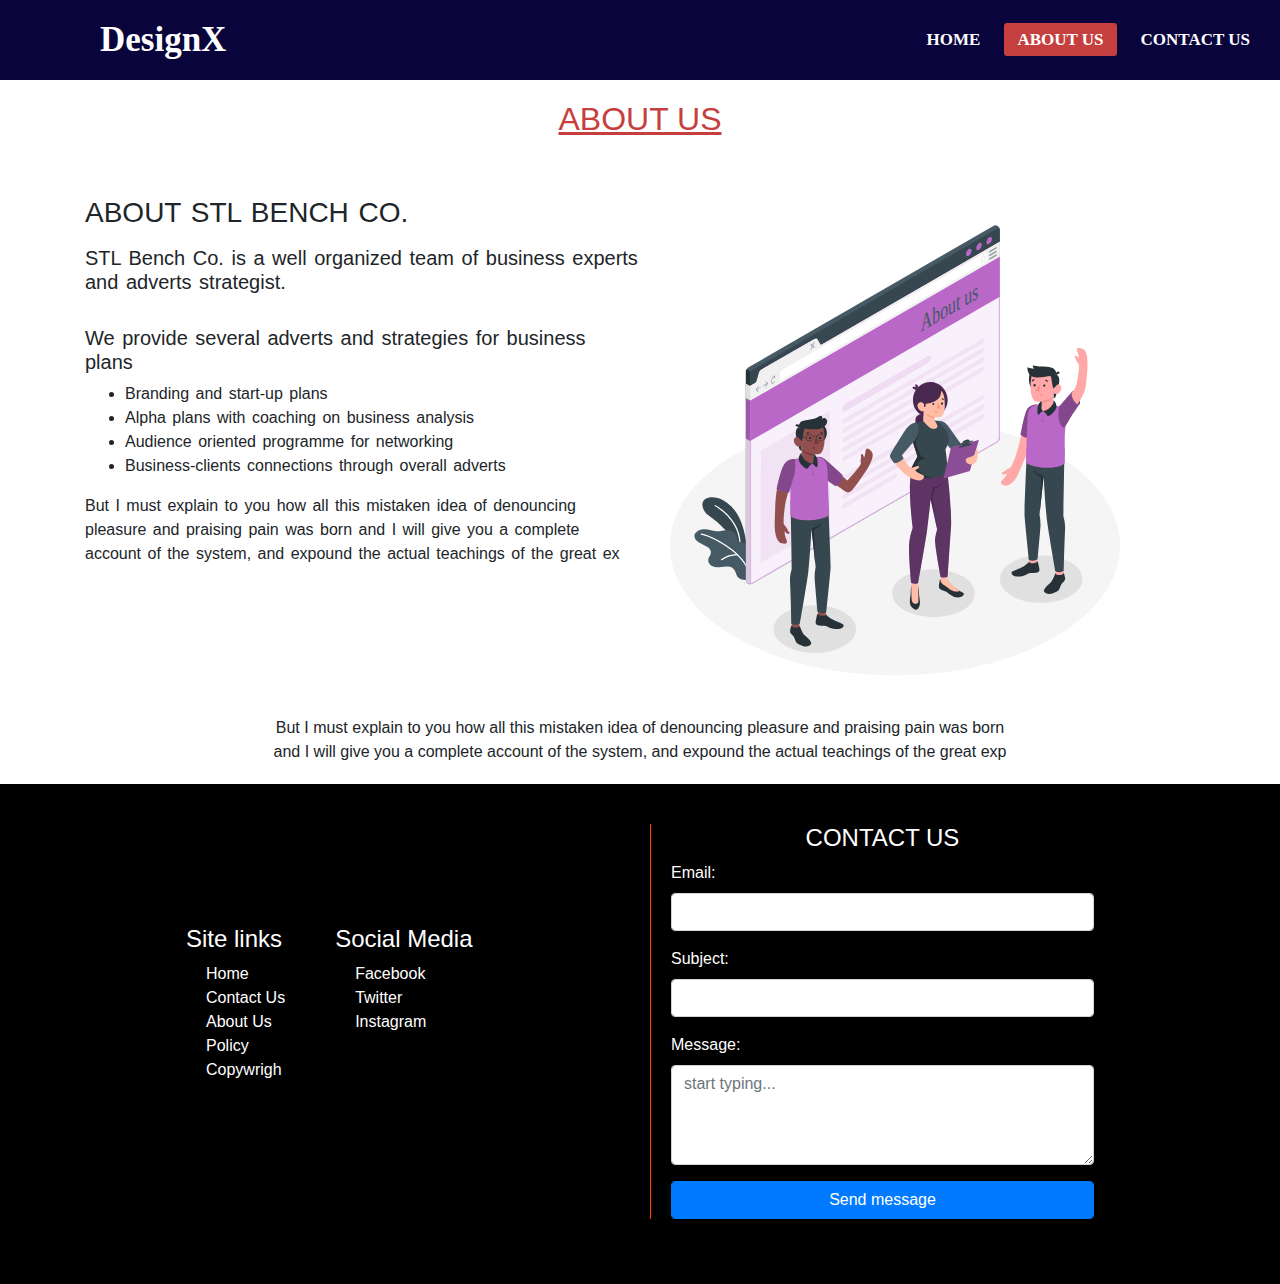
<file: about.html>
<!DOCTYPE html>
<html lang="en">
<head>
    <meta charset="UTF-8">
    <meta name="viewport" content="width=device-width, initial-scale=1.0">
    <title>About Us</title>
    <!-- boostrap cdn -->

    <!-- <link href="https://cdn.jsdelivr.net/npm/bootstrap@5.0.0-beta1/dist/css/bootstrap.min.css" rel="stylesheet" integrity="sha384-giJF6kkoqNQ00vy+HMDP7azOuL0xtbfIcaT9wjKHr8RbDVddVHyTfAAsrekwKmP1" crossorigin="anonymous"> -->
    <link rel="stylesheet" href="https://stackpath.bootstrapcdn.com/bootstrap/4.5.2/css/bootstrap.min.css" integrity="sha384-JcKb8q3iqJ61gNV9KGb8thSsNjpSL0n8PARn9HuZOnIxN0hoP+VmmDGMN5t9UJ0Z" crossorigin="anonymous">
  
    <!-- inner css -->
    <link rel="stylesheet" href="about.css">
    <!-- animate css -->
    <link
    rel="stylesheet"
    href="https://cdnjs.cloudflare.com/ajax/libs/animate.css/4.1.1/animate.min.css"
  />

    <!-- fontawesome cdn -->
    <link rel="stylesheet" href="https://pro.fontawesome.com/releases/v5.10.0/css/all.css" integrity="sha384-AYmEC3Yw5cVb3ZcuHtOA93w35dYTsvhLPVnYs9eStHfGJvOvKxVfELGroGkvsg+p" crossorigin="anonymous"/>

</head>
<body>
    <!-- menu section -->
    <nav>
        <input type="checkbox" id="check">
        <label for="check" class="check-btn">
            <i class="fas fa-bars"></i>
        </label>
        <label for="logo" class="logo">DesignX</label>
        <ul>
            <li><a href="index.html">Home</a></li>
            <li><a href="#" class="active">About Us</a></li>
            <li><a href="contact.html">Contact Us</a></li>
           
        </ul>
    </nav>

   <h2><u>ABOUT US</u></h2>
   <div class="container about">
       <div class="text">
        <h3>ABOUT STL BENCH CO.</h3>
        <p><h5>STL Bench Co. is a well organized team of business experts and adverts strategist.</h5>
            <br/>
           <h5>We provide several adverts and strategies for business plans</h5> 
            <ul>
                <li>Branding and start-up plans</li>
                <li>Alpha plans with coaching on business analysis</li>
                <li>Audience oriented programme for networking</li>
                <li>Business-clients connections through overall adverts</li>
            </ul>
            But I must explain to you how all this mistaken idea of denouncing pleasure and praising pain was born 
            and I will give you a complete account of the system, and expound the actual teachings of the great ex
        </p>
       </div>
       <img src="images/about.svg" alt="" class="image animate__animated aimate__slower animate__bounceInUp">
   </div>


   <!-- addition information -->
   <section>
       <div class="container info">
        <p>But I must explain to you how all this mistaken idea of denouncing pleasure and praising pain was born 
            and I will give you a complete account of the system, and expound the actual teachings of the great exp</p>
       </div>
   </section>

   <!-- footer section -->
   <section id="footer">
    <div class="footer container">
        <div class="adress">
            <div class="site">
                <h4>Site links</h4>
                <ul>
                    <li><a href="#"><i class="fas fa-home"></i> Home</a></li>
                    <li><a href="#"><i class="fas fa-id-badge"></i> Contact Us</a></li>
                    <li><a href="#"><i class="fas fa-eject"></i> About Us</a></li>
                    <li><a href="#"><i class="fas fa-briefcase"></i> Policy</a></li>
                    <li><a href="#"><i class="fas fa-copyright"></i> Copywrigh</a></li>
                </ul>
            </div>
            <div class="social">
                <h4>Social Media</h4>
                <ul>
                    <li><a href="#"><i class="fab fa-facebook-square"></i> Facebook</a></li>
                    <li><a href="#"><i class="fab fa-twitter-square"></i>Twitter</a></li>
                    <li><a href="#"><i class="fab fa-instagram-square"></i> Instagram</a></li>
                </ul>
            </div>
        </div>
        <div class="contact">
            <h4>CONTACT US</h4>
            <form>
                <div class="form-group">
                    <label for="email">Email:</label>
                    <input type="email" name="email" required class="form-control">
                </div>
                <div class="form-group">
                    <label for="subject">Subject:</label>
                    <input type="text" required class="form-control">
                </div>
                <div class="form-group">
                    <label for="message">Message:</label>
                    <textarea name="message" id="" cols="30" rows="10" placeholder="start typing..." class="form-control"></textarea>
                </div>
                <button type="submit" class="btn btn-primary form-control">Send message</button>
            </form>
        </div>
    </div>
</section>
</body>
</html>
</file>
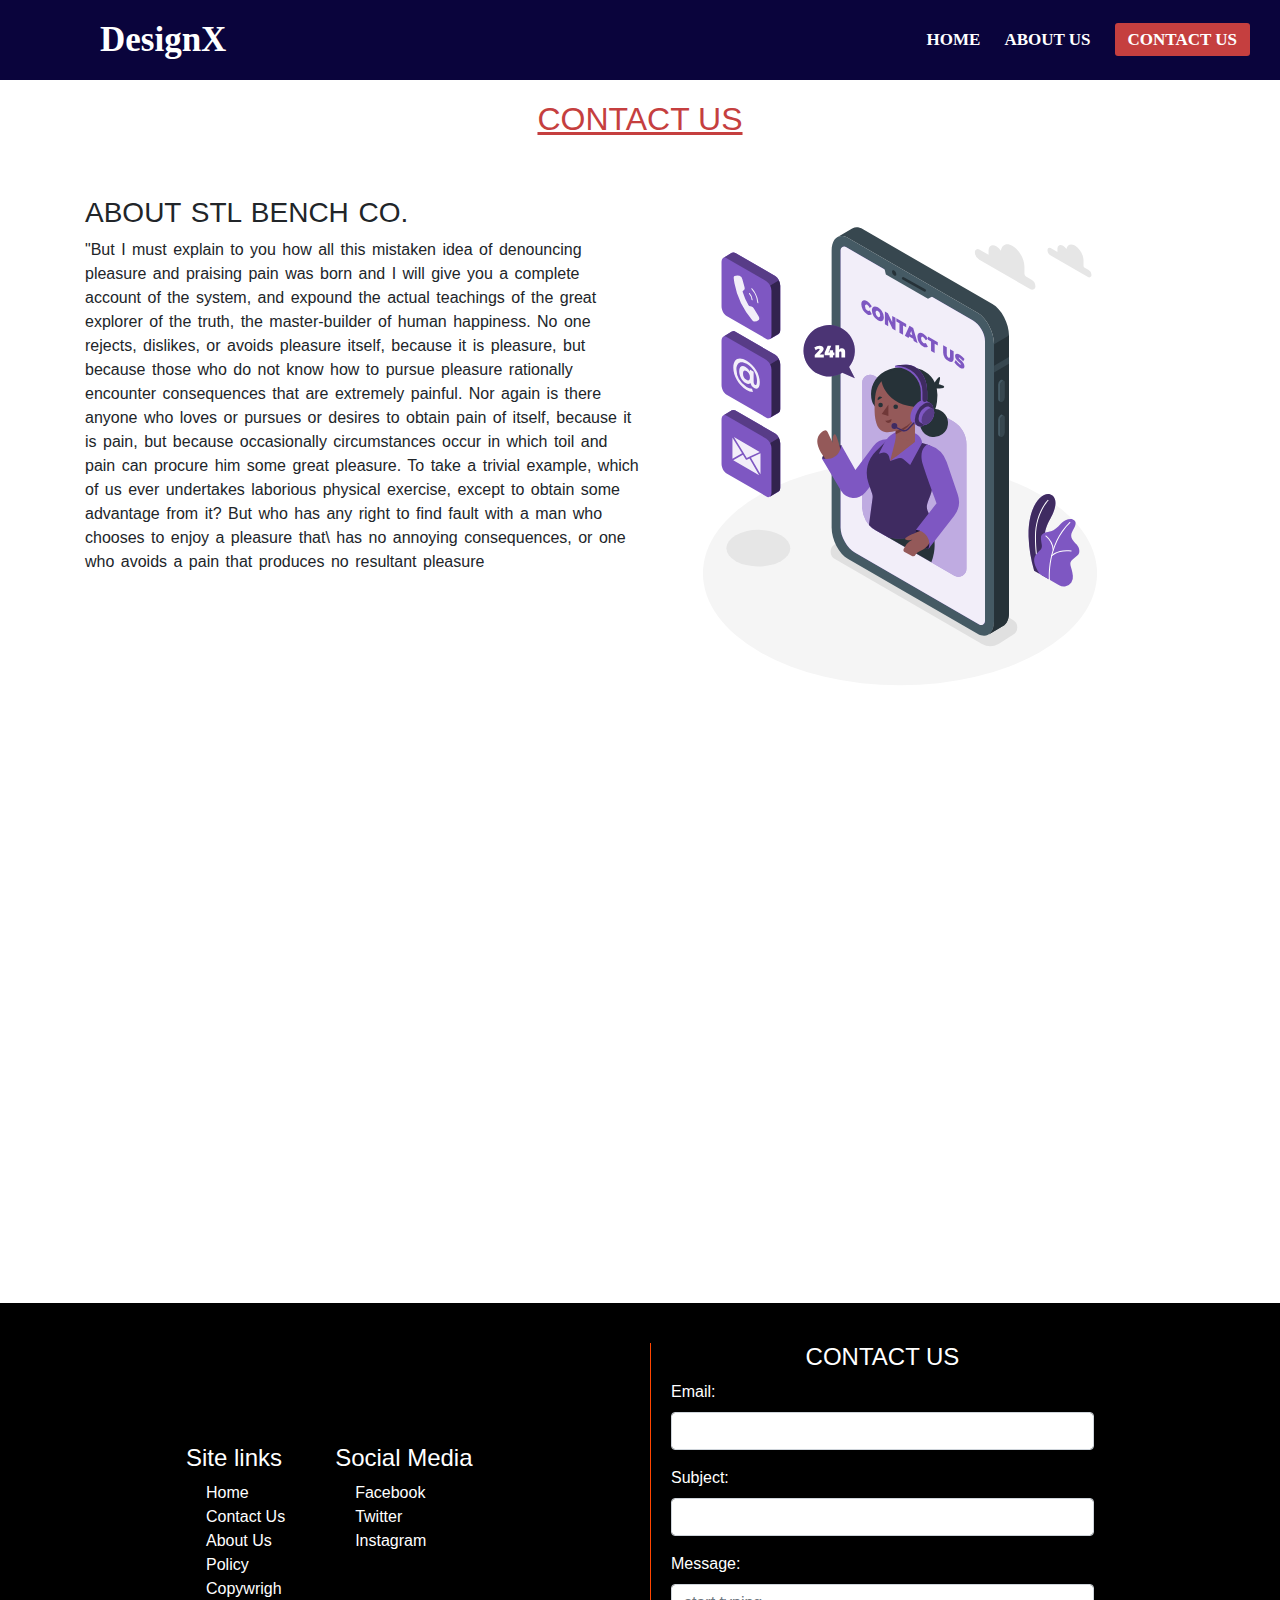
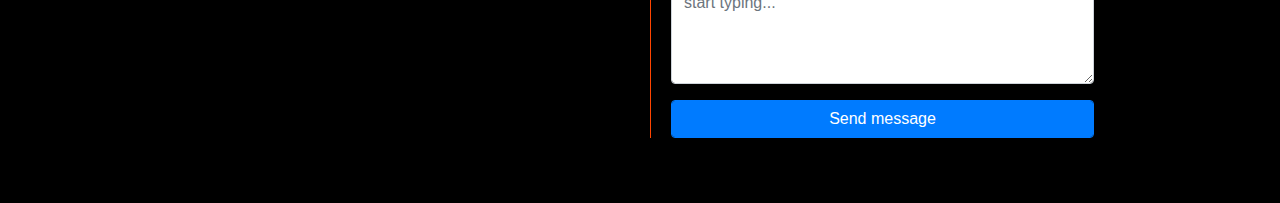
<file: contact.html>
<!DOCTYPE html>
<html lang="en">
<head>
    <meta charset="UTF-8">
    <meta name="viewport" content="width=device-width, initial-scale=1.0">
    <title>Contact Us</title>
    <!-- boostrap cdn -->
    <!-- <link href="https://cdn.jsdelivr.net/npm/bootstrap@5.0.0-beta1/dist/css/bootstrap.min.css" rel="stylesheet" integrity="sha384-giJF6kkoqNQ00vy+HMDP7azOuL0xtbfIcaT9wjKHr8RbDVddVHyTfAAsrekwKmP1" crossorigin="anonymous"> -->
    <link rel="stylesheet" href="https://stackpath.bootstrapcdn.com/bootstrap/4.5.2/css/bootstrap.min.css" integrity="sha384-JcKb8q3iqJ61gNV9KGb8thSsNjpSL0n8PARn9HuZOnIxN0hoP+VmmDGMN5t9UJ0Z" crossorigin="anonymous">
    
    <!-- inner css -->
    <link rel="stylesheet" href="contact.css">

    <!-- animate css -->
    <link
    rel="stylesheet"
    href="https://cdnjs.cloudflare.com/ajax/libs/animate.css/4.1.1/animate.min.css"
  />

    <!-- fontawesome cdn -->
     <link rel="stylesheet" href="https://pro.fontawesome.com/releases/v5.10.0/css/all.css" integrity="sha384-AYmEC3Yw5cVb3ZcuHtOA93w35dYTsvhLPVnYs9eStHfGJvOvKxVfELGroGkvsg+p" crossorigin="anonymous"/>

</head>
<body>
    <nav>
        <input type="checkbox" id="check">
        <label for="check" class="check-btn">
            <i class="fas fa-bars"></i>
        </label>
        <label for="logo" class="logo">DesignX</label>
        <ul>
            <li><a href="index.html">Home</a></li>
            <li><a href="about.html">About Us</a></li>
            <li><a href="#" class="active">Contact Us</a></li>
        </ul>
    </nav>

   <h2><u>CONTACT US</u></h2>
   <div class="container about">
       <div class="text">
        <h3>ABOUT STL BENCH CO.</h3>
        <p>"But I must explain to you how all this mistaken idea of denouncing pleasure and praising pain was born 
            and I will give you a complete account of the system, and expound the actual teachings of the great explorer of the truth, the master-builder of human happiness. No one rejects, dislikes, or avoids pleasure itself, because it is pleasure, but because those who do not know how to pursue pleasure rationally encounter consequences that are extremely painful. Nor again is there anyone who loves or pursues or desires to obtain pain of itself, because it is pain, but because occasionally circumstances occur in which toil and pain can procure him some great pleasure. To take a trivial example, which of us ever undertakes laborious physical exercise, except to obtain some advantage from it? But who has any right to find fault with a man who chooses to enjoy a pleasure that\
             has no annoying consequences, or one who avoids a pain that produces no resultant pleasure</p>
       </div>
       <img src="images/contact.svg" alt="" class="image animate__animated aimate__slower animate__bounceInUp">
   </div>

   <!-- google map location -->
   <div class="google-map" data-aos="zoom-in">
    <iframe src="https://www.google.com/maps/embed?pb=!1m18!1m12!1m3!1d11196.961132529668!2d-43.38581128725845!3d-23.011063013218724!2m3!1f0!2f0!3f0!3m2!1i1024!2i768!4f13.1!3m3!1m2!1s0x9bdb695cd967b7%3A0x171cdd035a6a9d84!2sAv.%20L%C3%BAcio%20Costa%20-%20Barra%20da%20Tijuca%2C%20Rio%20de%20Janeiro%20-%20RJ%2C%20Brazil!5e0!3m2!1sen!2sth!4v1568649412152!5m2!1sen!2sth" width="1920" height="600" frameborder="0" style="border:0;" allowfullscreen=""></iframe>
  </div>

   <!-- footer section -->
   <section id="footer">
    <div class="footer container">
        <div class="adress">
            <div class="site">
                <h4>Site links</h4>
                <ul>
                    <li><a href="#"><i class="fas fa-home"></i> Home</a></li>
                    <li><a href="#"><i class="fas fa-id-badge"></i> Contact Us</a></li>
                    <li><a href="#"><i class="fas fa-eject"></i> About Us</a></li>
                    <li><a href="#"><i class="fas fa-briefcase"></i> Policy</a></li>
                    <li><a href="#"><i class="fas fa-copyright"></i> Copywrigh</a></li>
                </ul>
            </div>
            <div class="social">
                <h4>Social Media</h4>
                <ul>
                    <li><a href="#"><i class="fab fa-facebook-square"></i> Facebook</a></li>
                    <li><a href="#"><i class="fab fa-twitter-square"></i>Twitter</a></li>
                    <li><a href="#"><i class="fab fa-instagram-square"></i> Instagram</a></li>
                </ul>
            </div>
        </div>
        <div class="contact">
            <h4>CONTACT US</h4>
            <form>
                <div class="form-group">
                    <label for="email">Email:</label>
                    <input type="email" name="email" required class="form-control">
                </div>
                <div class="form-group">
                    <label for="subject">Subject:</label>
                    <input type="text" required class="form-control">
                </div>
                <div class="form-group">
                    <label for="message">Message:</label>
                    <textarea name="message" id="" cols="30" rows="10" placeholder="start typing..." class="form-control"></textarea>
                </div>
                <button type="submit" class="btn btn-primary form-control">Send message</button>
            </form>
        </div>
    </div>
</section>
</body>
</html>
</file>
<file: about.css>
.menu{
    background-color: #7E57C2;
    height: 100px;
}

/* menu section */


nav{
    font-family: monsterrat;
    background-color: #0a043c;
    height: 80px;
    width: 100%;
}
nav ul {
    list-style: none;
}
label.logo{
    color: white;
    font-size: 35px;
    line-height: 80px;
    margin: 0px 100px;
    font-weight: bold;
}
nav ul{
    float: right;
    margin-right: 20px;
}
nav ul li{
    display: inline-block;
    line-height: 80px;
    margin: 0px 10px;
}
nav ul li a{
    color: white;
    font-size: 17px;
    font-weight: bold;
    text-transform: uppercase;
}
a.active, a:hover{
    background-color:#C53F3F;
    transform: .5s;
    padding : 7px 13px;
    border-radius: 3px;
    color: white;
    text-decoration: none;
}
.check-btn{
    color: white;
    font-size: 35px;
    float: right;
    line-height: 80px;
    margin-right: 40px;
    cursor: pointer;
    display: none;
}
#check{
    display: none;
}

/* home section */
h2{
    text-align: center;
    color:#C53F3F;
    margin-top: 20px;
}
.about{
    display: flex;
    flex-direction: row;
    padding-top: 50px;
}
.about .text{
    width: 50%;
    margin-right: 10px;
    word-spacing: 2px;
}
.about img{
    width: 45%;
}

/* info section */
.info{
    width: 60%;
    margin: 20px auto;
    text-align: center;
}


/* footer section */

#footer{
    padding-top: 20px;
    color: white;
    height: 500px;
    background-color: black;
}
.footer{
    display: flex;
    flex-direction: row;
    justify-content: center;
    align-items: center;
}
.adress{
    width: 40%;
    margin-right: 20px;
    display: flex;
    flex-direction: row;
}
.site{
    margin-right: 50px;
}
.site ul li, .social ul li{
    list-style: none;
    margin-left: -20px;
}
.contact{
    margin-top: 20px;
    padding-left: 20px;
    width: 40%;
    border-left: 1px solid orangered;
}
.contact h4{
    text-align: center;
}
.contact textarea{
    height: 100px;
}
.footer ul li a{
    color: white;
}




@media(max-width : 952px){
    .about h3{
        text-align: center;
    }
    .about{
        flex-direction: column-reverse;
        justify-content: center;
        align-items: center;
        width: 100%;
    }
   .about .text{
        width: 100%;
        margin-top: 20px;
    }

   .about .image{
        width: 100%;
        height: 200px;
    }
    #footer{
        height: fit-content;
    }
    .footer{
        flex-direction: column-reverse;
    }
    .adress{
        justify-content: center;
        align-items: center;
    }
    .adress, .contact{
        width: 70%;
    }
    .contact{
        border-left: none;
        margin-bottom: 20px;
    }
    label.logo{
        font-size: 30px;
        padding-left: 50px;
    }
    nav ul li a{
        font-size: 15px;
    }
   }
   
   @media (max-width : 858px){
       .check-btn{
           display: block;
       }
       nav ul{
           position: fixed;
           width: 100%;
           height: 100vh;
           background-color: #263e50;
           left : -100%;
           transition: all .5s;
           text-align: center;
           z-index: 2;
       }
       #check:checked ~ ul{
           left: 0;
       }
       nav ul li{
           display: block;
       }
       nav ul li a{
           font-weight: 20px;
       }
       nav ul li a:hover, nav ul li a.active{
           background-color: none;
           columns: #0082e6;
       }
   }
</file>
<file: contact.css>
.menu{
    background-color: #7E57C2;
    height: 100px;
}

/* menu section */


nav{
    font-family: monsterrat;
    background-color: #0a043c;
    height: 80px;
    width: 100%;
}
nav ul {
    list-style: none;
}
label.logo{
    color: white;
    font-size: 35px;
    line-height: 80px;
    margin: 0px 100px;
    font-weight: bold;
}
nav ul{
    float: right;
    margin-right: 20px;
}
nav ul li{
    display: inline-block;
    line-height: 80px;
    margin: 0px 10px;
}
nav ul li a{
    color: white;
    font-size: 17px;
    font-weight: bold;
    text-transform: uppercase;
}
a.active, a:hover{
    background-color:#C53F3F;
    transform: .5s;
    padding : 7px 13px;
    border-radius: 3px;
    color: white;
    text-decoration: none;
    transform: scale(1.2);
}
.check-btn{
    color: white;
    font-size: 35px;
    float: right;
    line-height: 80px;
    margin-right: 40px;
    cursor: pointer;
    display: none;
}
#check{
    display: none;
}

h2{
    text-align: center;
    color:#C53F3F;
    margin-top: 20px;
}
.about{
    display: flex;
    flex-direction: row;
    padding-top: 50px;
}
.about .text{
    width: 50%;
    margin-right: 10px;
    word-spacing: 2px;
}
.about img{
    width: 45%;
}




/* footer section */

#footer{
    padding-top: 20px;
    color: white;
    height: 500px;
    background-color: black;
}
.footer{
    display: flex;
    flex-direction: row;
    justify-content: center;
    align-items: center;
}
.adress{
    width: 40%;
    margin-right: 20px;
    display: flex;
    flex-direction: row;
}
.site{
    margin-right: 50px;
}
.site ul li, .social ul li{
    list-style: none;
    margin-left: -20px;
}
.contact{
    margin-top: 20px;
    padding-left: 20px;
    width: 40%;
    border-left: 1px solid orangered;
}
.contact h4{
    text-align: center;
}
.contact textarea{
    height: 100px;
}
.footer ul li a{
    color: white;
}



@media(max-width : 952px){
    .about{
        flex-direction: column-reverse;
        justify-content: center;
        align-items: center;
        width: 100%;
        margin-bottom: 30px;
    }
    .about .text {
        width: 100%;
        text-align: center;
    }
    /* .text p{
        width: 200px;
    } */
    #footer{
        height: fit-content;
    }
    .footer{
        flex-direction: column-reverse;
    }
    .adress{
        justify-content: center;
        align-items: center;
    }
    .adress, .contact{
        width: 70%;
    }
    .contact{
        border-left: none;
        margin-bottom: 20px;
    }
    label.logo{
        font-size: 30px;
        padding-left: 50px;
    }
    nav ul li a{
        font-size: 15px;
    }
   }
   
   @media (max-width : 858px){
       .check-btn{
           display: block;
       }
       nav ul{
           position: fixed;
           width: 100%;
           height: 100vh;
           background-color: #263e50;
           left : -100%;
           transition: all .5s;
           text-align: center;
           z-index: 2;
       }
       #check:checked ~ ul{
           left: 0;
       }
       nav ul li{
           display: block;
       }
       nav ul li a{
           font-weight: 20px;
       }
       nav ul li a:hover, nav ul li a.active{
           background-color: none;
           columns: #0082e6;
       }
   }
</file>
